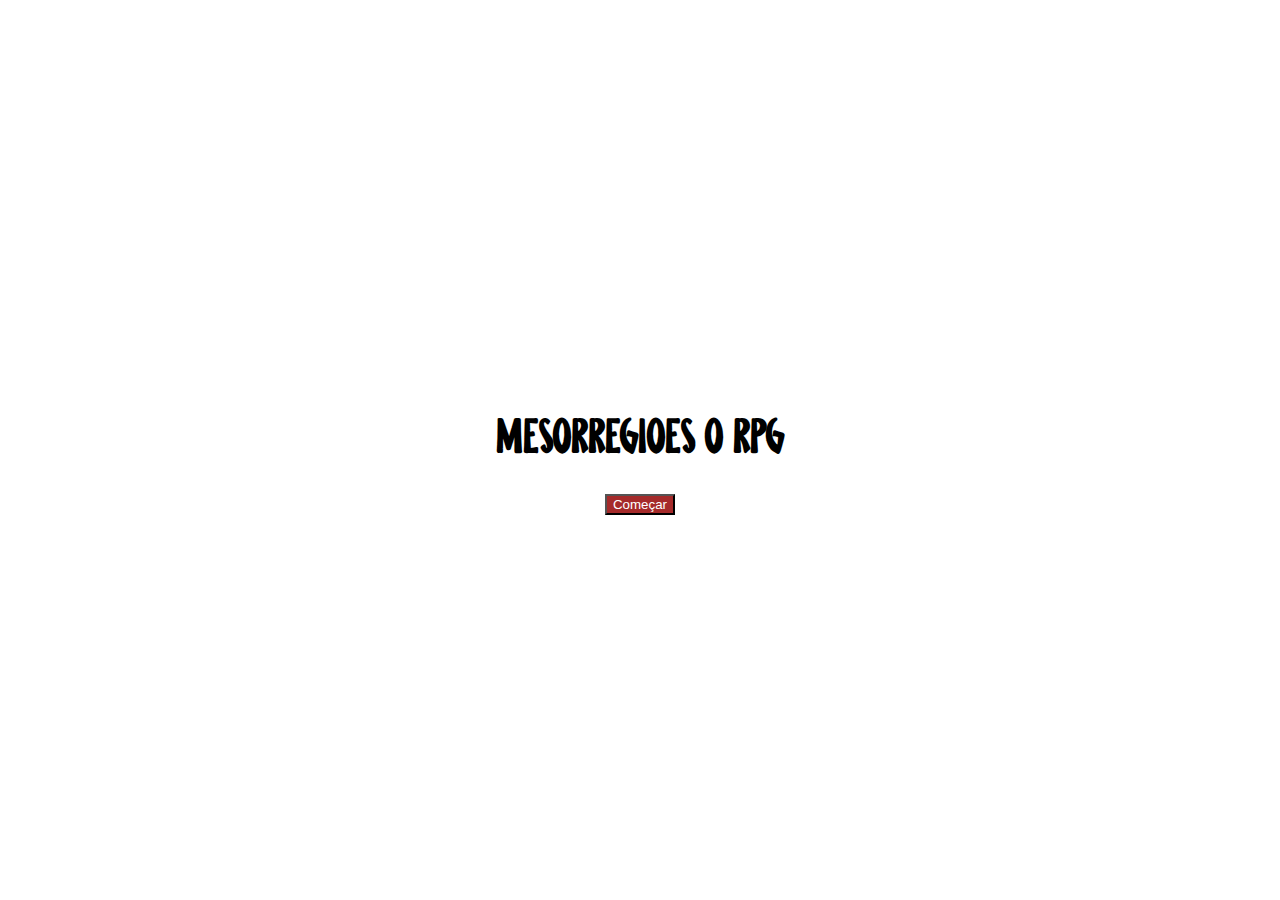
<file: index.html>
<!DOCTYPE html>
<html lang="en">
	<head>
		<meta charset="UTF-8" />
		<meta name="viewport" content="width=device-width, initial-scale=1.0" />
		<title>MESORREGIÕES: O RPG</title>
		<link rel="stylesheet" href="assets/css/styles.css" />
	</head>
	<body>
		<h1>MESORREGIÕES O RPG</h1>
		<button onclick="window.location.href = './pages/escolhaMeso.html'">
			Começar
		</button>
	</body>
</html>
</file>
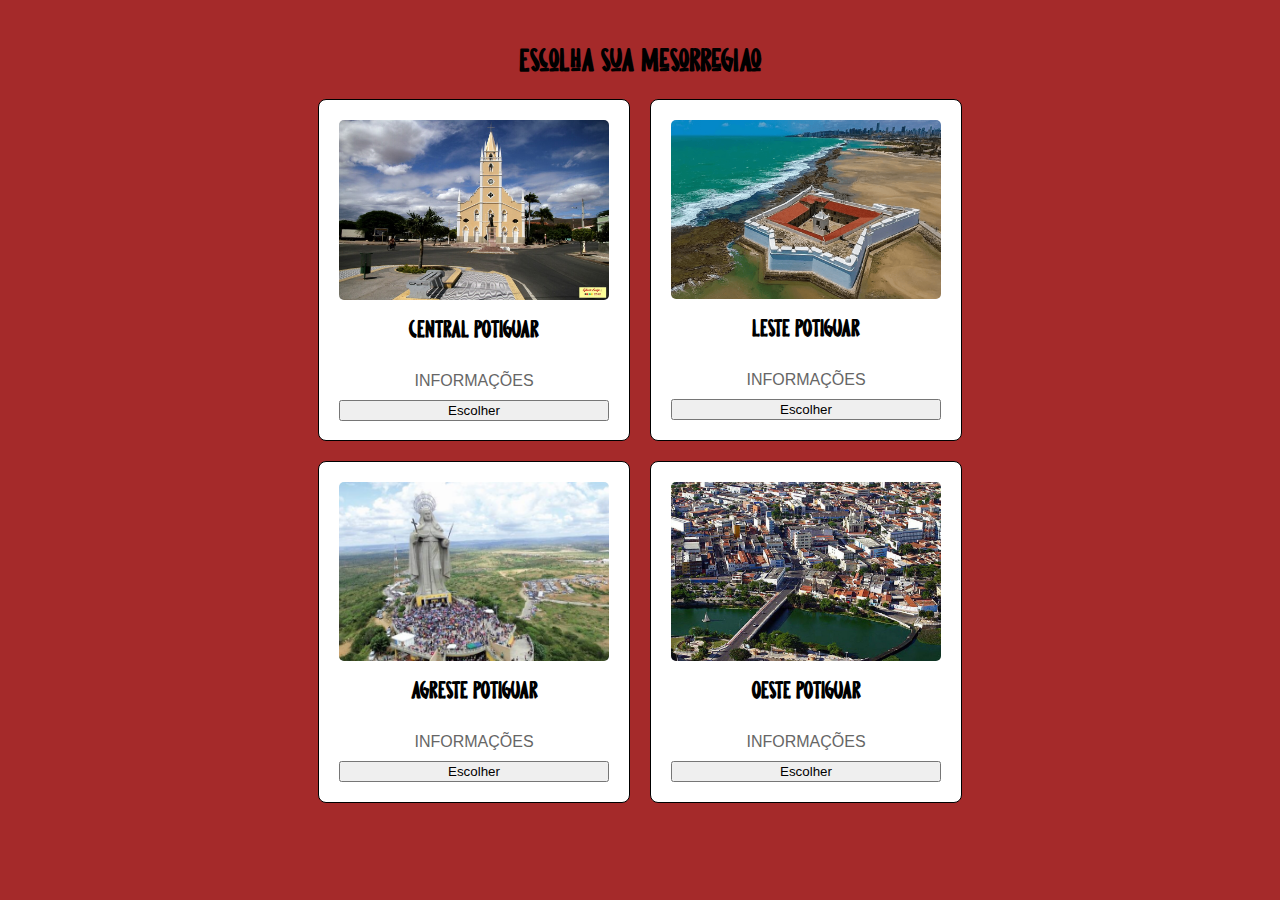
<file: pages/escolhaMeso.html>
<!DOCTYPE html>
<html lang="en">
	<head>
		<meta charset="UTF-8" />
		<meta name="viewport" content="width=device-width, initial-scale=1.0" />
		<title>Escolha sua Mesorregião</title>
		<link rel="stylesheet" href="../assets/css/escolhaMeso.css" />
	</head>
	<body>
		<h1>Escolha sua mesorregião</h1>

		<div class="container">
			<div class="box">
				<img src="../assets/img/centralpotiguar.jpg" alt="Central Potiguar" />
				<h2>CENTRAL POTIGUAR</h2>
				<p class="info">INFORMAÇÕES</p>
				<button onclick="escolhermesorregiao('centralPotiguar', 'Profissao1')">
					Escolher
				</button>
			</div>

			<div class="box">
				<img src="../assets/img/lestepotiguar.png" alt="LESTE Potiguar" />
				<h2>LESTE POTIGUAR</h2>
				<p class="info">INFORMAÇÕES</p>
				<button onclick="escolhermesorregiao('lestePotiguar', 'Profissao2')">
					Escolher
				</button>
			</div>

			<div class="box">
				<img
					src="../assets/img/agrestepotiguar.jpg"
					alt="AGRESTE Potiguar"
				/>
				<h2>AGRESTE POTIGUAR</h2>
				<p class="info">INFORMAÇÕES</p>
				<button onclick="escolhermesorregiao('agrestePotiguar', 'Profissao3')">
					Escolher
				</button>
			</div>

			<div class="box">
				<img
					src="../assets/img/oesteptiguar.jpg""
					alt="OESTE Potiguar"
				/>
				<h2>OESTE POTIGUAR</h2>
				<p class="info">INFORMAÇÕES</p>
				<button onclick="escolhermesorregiao('oestePotiguar', 'Profissao4')">
					Escolher
				</button>
			</div>
		</div>
	</body>
	<script src="../service/usuarioDados.js"></script>
</html>
</file>
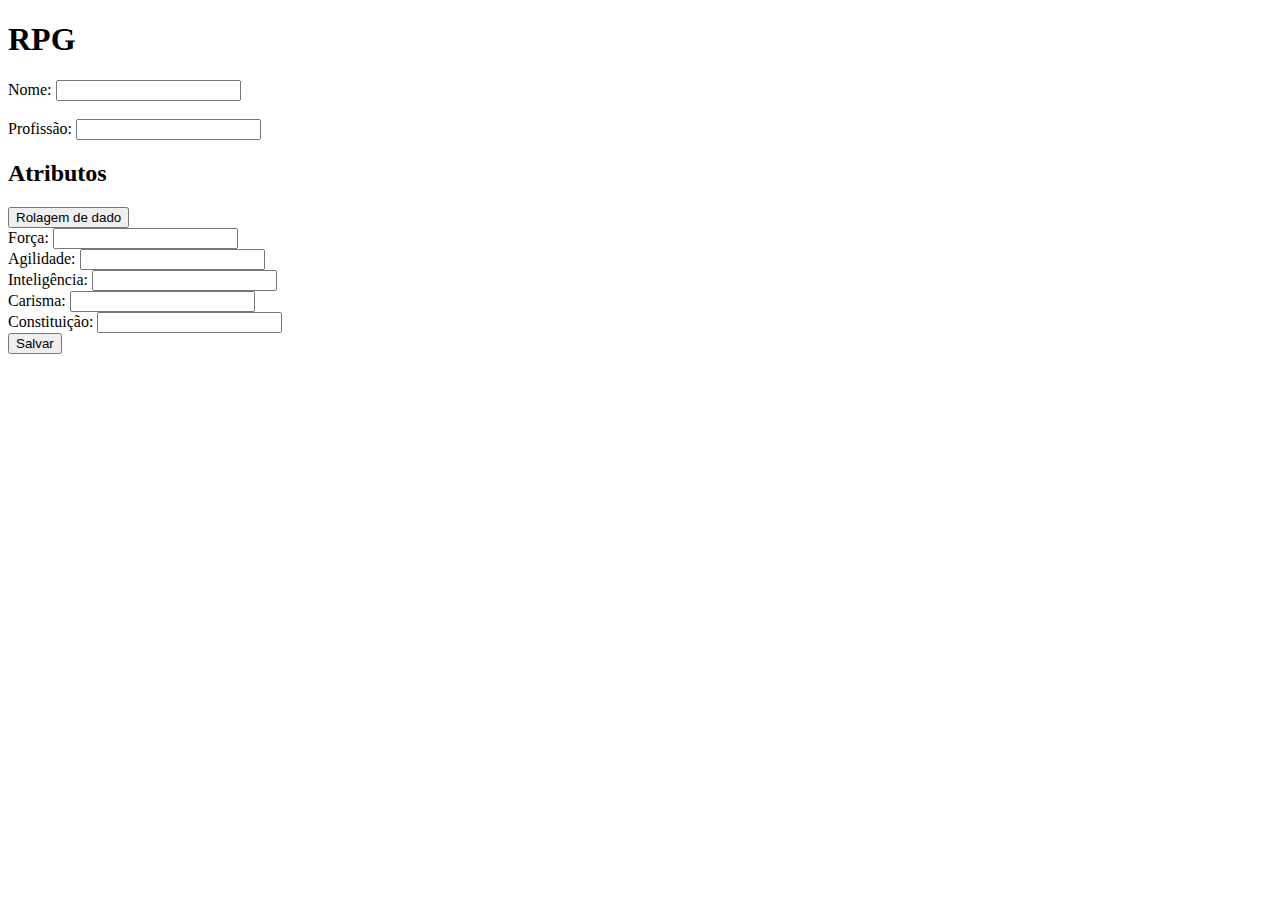
<file: pages/ficha.html>
<!DOCTYPE html>
<html lang="en">
<head>
    <meta charset="UTF-8">
    <meta name="viewport" content="width=device-width, initial-scale=1.0">
    <title>FICHA</title>
    <style></style>
</head>
<body>
    <h1>RPG</h1>
    <label for="nome">Nome: </label>
    <input type="text" id="nome"> <br><br>
    <label for="profissao">Profissão: </label>
    <input type="text" id="profissao" readonly><br>
    
    <h2>Atributos</h2>
    <button onclick="rolarAtributo()">Rolagem de dado</button> <br>

    <label for="forca">Força: </label>
    <input type="text" id="forca" readonly><br> <!-- valor do campo nao pode ser alterado pelo usuário --> 

    <label for="agilidade">Agilidade: </label>
    <input type="text" id="agilidade" readonly><br>    
   
    <label for="inteligencia">Inteligência: </label>
    <input type="text" id="inteligencia" readonly><br>    

    <label for="carisma">Carisma: </label>
    <input type="text" id="carisma" readonly><br>    
 
    <label for="constituicao">Constituição: </label>
    <input type="text" id="constituicao" readonly><br>

    <button onclick="salvarFicha()">Salvar</button>
    <script>
        window.onload = function() {
            const profissao = localStorage.getItem('profissao');
                document.getElementById('profissao').value = profissao;
        }
    </script>

</body>
<script src="../assets/js/ficha.js"></script>
<!-- O ../ volta uma pasta em relação ao arquivo atual.
Se o arquivo JavaScript estivesse duas pastas acima, você usaria ../../ para subir dois níveis, e assim por diante. -->
</html>
</file>
<file: assets/css/styles.css>
@font-face {
	font-family: "selva"; /* Nome da fonte que você quer usar */
	src: url("../fonts/Pine\ Forest\ Personal\ Use\ Only.otf") format("truetype"); /* Caminho para a fonte */
	font-weight: normal;
	font-style: normal;
}

body {
	display: flex; /*container flexivel*/
	flex-direction: column;
	justify-content: center;
	align-items: center;
	height: 100vh;
	font-family: "selva";
	font-size: x-large;
	margin: 0;
}

button {
	background-color: brown;
	color: white;
}
</file>
<file: assets/css/escolhaMeso.css>
@font-face {
  font-family: "selva"; /* Nome da fonte que você quer usar */
  src: url("../fonts/Pine Forest Personal Use Only.otf")
    format("truetype"); /* Caminho para a fonte */
  font-weight: normal;
  font-style: normal;
}
body {
  background-color: brown;
  display: flex; /* container flexivel */
  flex-direction: column;
  align-items: center;
  font-family: "selva";
  padding: 20px; /*separa as informações da borda*/
}
h1 {
  text-align: center;
  font-family: "selva";
}

.container /*elemento pai*/ {
  display: grid; /* estrutura de grade */
  grid-template-columns: repeat(2, 1fr); /* Define 2 colunas por linha */
  gap: 20px; /* Espaço entre as caixas */
  max-width: 800px; /* Limita a largura total do contêiner */
}

.box /*elemento filho*/ {
  display: flex;
  flex-direction: column; /* Organiza os itens dentro da caixa na vertical */
  background-color: rgb(255, 255, 255);
  border: 1px solid #000000;
  border-radius: 8px; /* bordas arredondadas */
  padding: 20px; /*separa as informações da borda*/
  width: 270px; /*largura*/
  height: 300px; /*altura*/
  text-align: center;
}

.box img {
  border-radius: 5px;
  height: 200px; /* Define uma altura fixa para as imagens */
  object-fit: cover; /* Faz com que a imagem se ajuste sem distorcer */
}
.info {
  font-family: Arial;
  color: #666; /* Cor do texto informativo */
  font-size: 1em; /* Tamanho da fonte */
  margin: 10px 0; /* Espaço acima e abaixo do parágrafo */
}
</file>
